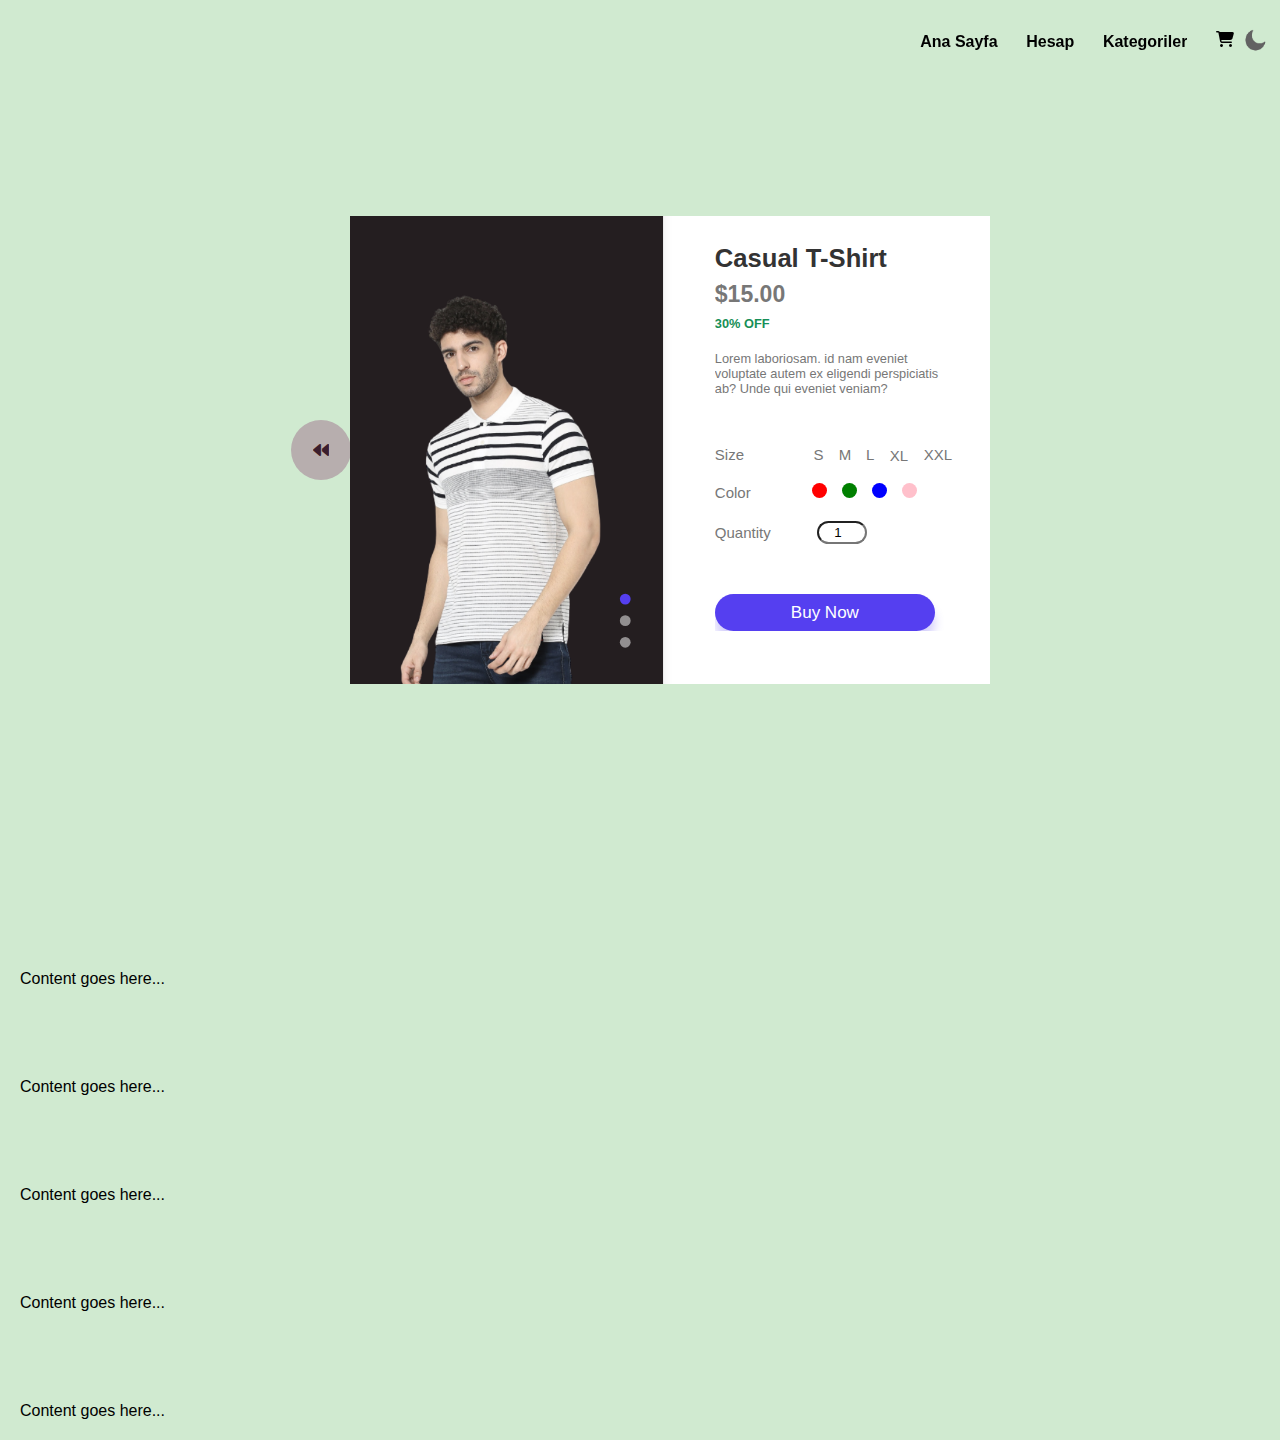
<file: web-st/index.html>
<!DOCTYPE html>
<html lang="en">
<head>
    <meta charset="UTF-8">
    <meta name="viewport" content="width=device-width, initial-scale=1.0">
    <link rel="stylesheet" href="style.css">
    <!--font-awesome-->
    <link rel="stylesheet" href="https://cdnjs.cloudflare.com/ajax/libs/font-awesome/6.4.2/css/all.min.css">
    <title>Document</title>
</head>
<body>
<div class="container">
    <!--kontrol-->
    <div class="go-back">
        <div><i class="fa-solid fa-backward"></i></div>
    </div>
    <!--navbar--> 
    <div class="menu">
        <ul>
            <li><a href="index.html">Ana Sayfa</a></li>
            <li><a href="hesap.html">Hesap</a></li>
            <li><a href="#">Kategoriler</a></li>
            <li><a href="sepet.html"><i class="fa-solid fa-cart-shopping"></i></a></li>
            <!--dark-mode resmi-->
            <li><img src="moon.png" id="icon"></li>
        </ul>
    </div>
    
    <div class="product">
        <div class="gallery">
            <img src="image1.png" id="productImg">
            <div class="controls">
                <span class="btn active"></span>
                <span class="btn"></span>
                <span class="btn"></span>
            </div>
        </div>

        <div class="details">
            <h1>Casual T-Shirt</h1>
            <h2>$15.00</h2>
            <h3>30% OFF</h3>
            <p>Lorem laboriosam. id nam eveniet voluptate autem ex eligendi perspiciatis ab? Unde qui eveniet veniam?</p>
            <form>
                <div class="size-select">
                    <p>Size</p>
                    <!--label da for,bağlantı kurulan input elementinin id özelliğine işaret eder. bu sayede etikete basilinca baglantili input ozelligi secilir.  -->
                    <label for="small">
                        <input type="radio" name="size" id="small">
                        <span>S</span>
                    </label>
                    <label for="medium">
                        <input type="radio" name="size" id="medium">
                        <span>M</span>
                    </label>
                    <label for="large">
                        <input type="radio" name="size" id="large">
                        <span>L</span>
                    </label>
                    <label for="x-large">
                        <input type="radio" name="size" id="x-large">
                        <span>XL</span>
                    </label>
                    <label for="xx-large">
                        <input type="radio" name="size" id="xx-large">
                        <span>XXL</span>
                    </label>
                </div>

                <div class="color-select">
                    <p>Color</p>
                    <label for="red">
                        <input type="radio" name="color" id="red">
                        <span class="color-1"></span>
                    </label>
                    <label for="green">
                        <input type="radio" name="color" id="green">
                        <span class="color-2"></span>
                    </label>
                    <label for="blue">
                        <input type="radio" name="color" id="blue">
                        <span class="color-3"></span>
                    </label>
                    <label for="pink">
                        <input type="radio" name="color" id="pink">
                        <span class="color-4"></span>
                    </label>
                </div>

                <div class="quantity-select">
                    <p>Quantity</p>
                    <input type="number" value="1" id="myNumberInput" oninput="checkMinValue()">
                    
                </div>
                <button>Buy Now</button>
            </form>
        </div>
    </div>

    <!--sayfanin geri kalan kismi-->
    
</div>
<div class="content">
    <!-- Sayfanın geri kalan içeriği buraya eklenecek -->
    <p>Content goes here...</p>
</div>
<div class="content">
    <!-- Sayfanın geri kalan içeriği buraya eklenecek -->
    <p>Content goes here...</p>
</div>
<div class="content">
    <!-- Sayfanın geri kalan içeriği buraya eklenecek -->
    <p>Content goes here...</p>
</div>
<div class="content">
    <!-- Sayfanın geri kalan içeriği buraya eklenecek -->
    <p>Content goes here...</p>
</div>
<div class="content">
    <!-- Sayfanın geri kalan içeriği buraya eklenecek -->
    <p>Content goes here...</p>
</div>
<script src="script.js"></script>
</body>
</html>
</file>
<file: web-st/style.css>
*{
    margin: 0%;
    padding: 0%;
    font-family:'Poppins', sans-serif;
    box-sizing: border-box;
    overflow-x: hidden; /* Yatay kaydırmayı engelle */

}
.container{
    width: 100%;
    min-height: 100vh;
    background: #d0ead0;
    display: flex;
    align-items: center;
    justify-content: center;
}
.product{
    width: 90%;
    max-width: 50%;
    display: flex;
}
.gallery{
    flex-basis: 47%;
    background: #241e20;
    transform:scale(1.08);
    box-shadow: -10px 5px 10px 10px rgba(0, 0, 0, 0.1);
    position: relative;
}
.gallery img{
    width: 100%;
    display: block;
    padding-top: 30%;
}
.details{
    flex-basis: 53%;
    background: var(--primary-color);
    padding-left: 10%;
    box-shadow: -10px 5px 10px 10px rgba(0, 0, 0, 0.1);
    font-size: 80%;
    font-weight: 500;
    color: var(--secondary-color);

}
.details h1{
    color: #333;
    font-size: 200%;
    margin-top: 10%;
}
.details h2{
    color: var(--secondary-color);
    font-size: 180%;
    font-weight: 600;
    margin-top: 3%;
}
.details h3{
    color: #178f57;
    margin-bottom: 20px;
    margin-top: 3%;
    font-size: 100%;
}
.details p{
    margin-right: 10%;
}
.details form{
    font-size: 15px;
    font-weight: 400;
}
.size-select{
    display: flex;
    align-items: center;
    margin-top: 50px;
}
.size-select p{
    width: 70px;
}
.size-select input:checked + span{
    color: blue;
    font-weight: 600;

}
.size-select input{
    display: none;
}
.size-select span{
    padding: 5%;
    margin-right: 15px;
    cursor: pointer;
}
.color-select{
    display: flex;
    align-items: center;
    margin-top: 20px;
}
.color-select p{
    width: 70px;
}
.color-select span{
    display: inline-block;
    width: 15px;
    height: 15px;
    border-radius: 50%;
    margin-right: 15px;
    cursor: pointer;

}

.color-select span{
    padding: 5%;
    margin-right: 15px;
    cursor: pointer;
}
.color-1{
    background: red;
}
.color-2{
    background: green;
}
.color-3{
    background: blue;
}
.color-4{
    background: pink;
}
.color-select input{
    display: none;
}
.color-select input:checked + span{
    transform: scale(1.02);
    box-shadow: 0 0 0 4px var(--primary-color), 0 0 0 6px #622b2b;
}
.quantity-select{
    display: flex;
    align-items: center;
    margin-top: 20px;
}
.quantity-select p{
    width: 75px;
    color:var(--secondary-color);
}
.quantity-select input{
    background: var(--primary-color); 
    border: o;
    outline: o;
    padding: 2px 2px 2px 15px;
    width: 50px;
    border-radius: 12px;
}
form button{
    background: #553ff0;
    color: var(--primary-color);
    font-size: 17px;
    width: 80%;
    padding: 3%;
    border: 0;
    outline: 0;
    border-radius: 30px;
    margin-top: 50px;
    box-shadow: 0 10px 10px rgba(85, 63, 240, 0.25);
    cursor: pointer;
}
.controls{
    position: absolute;
    bottom: 40px;
    right: 20px;
}
.btn{
    display: block;
    width: 10px;
    height: 10px;
    border-radius: 50%;
    background: rgba(255, 255, 255, 0.5);
    margin: 10px;
    cursor: pointer;
}
.btn.active{
    background: #553ff0;
}

/* dark mode */

#icon{
    width: 2%;
    cursor: pointer;
    position: fixed;
    top: 3%; /* İstediğiniz mesafeye göre ayarlayın */
    right: 1%;
}

:root{
    --primary-color:#fff;
    --secondary-color:#777;
}
.dark-theme{
    --primary-color:rgb(71, 70, 70);
    --secondary-color:#0e0202;
}

/*navbar*/

.menu {
    position: fixed;
    top: 2%;
    right: 2%;
    background-color: rgba(208, 234, 208, 0.8); /* #d0ead0 renk kodu ile saydam arka plan rengi */
    padding: 1%;
    z-index: 1000; /*navbar öğesinin diğer sayfadaki öğelerin üzerine çıkmasını sağlar.*/
    transition: background-color 0.3s;
    width: 29%;
    
}

ul {
    list-style: none;
    margin: 0%;
    padding: 0%;
}

li {
    display: inline-block; /*yan yana dizilim icin gerekli*/
    margin-left: 7%;
}

a {
    text-decoration: none;
    color: black;
    font-weight: bold;
    font-size: 16px;
    transition: color 0.4s; 
}

a:hover {
    color: #553ff0; /* Hover rengini istediğiniz bir renk olarak ayarlayabilirsiniz */
}
/*sadece sayfanin asagi kaymasi icin*/
.content {
    padding: 70px 20px 20px;
    background: #d0ead0;
}

/*urun farkliligini saglayan butonlarin konumlari*/

.go-back div{
    width: 60px;
    height: 60px;
    margin-left: 1%;
    background: #b7aeae;
    display: inline-flex;
    align-items: center;
    justify-content: center;
    border-radius: 50%;
    color: #3b1e2d;
    box-shadow: 0 10px 20px rgba((rgb(138, 92, 73)), 26, 26, 5.22);
    cursor: pointer;
}
</file>
